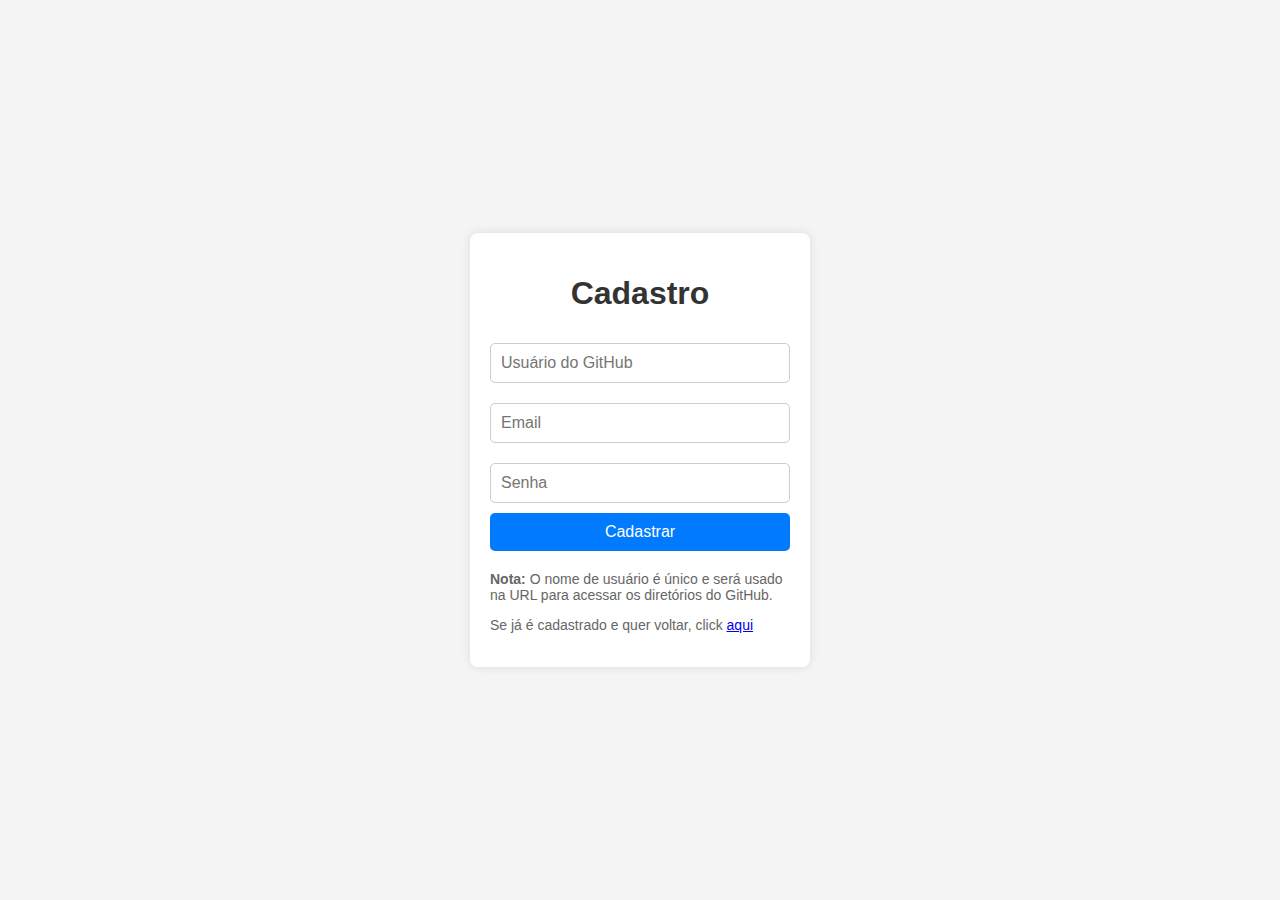
<file: cadastro.html>
<!DOCTYPE html>
<html lang="pt-BR">
  <head>
    <meta charset="UTF-8" />
    <meta name="viewport" content="width=device-width, initial-scale=1.0" />
    <title>Cadastro</title>
    <link rel="stylesheet" href="./css/cadastro_login.css" />
  </head>
  <body>
    <div class="container">
      <h1>Cadastro</h1>
      <form id="cadastroForm">
        <span id="cadastroFeedback" class="error"></span>
        <input
          type="text"
          id="user_gh"
          name="user_gh"
          placeholder="Usuário do GitHub"
          required
        />
        <span id="imgGithub" class="img-github"></span>
        <span id="usernameFeedback" class="error"></span>
        <input
          type="email"
          id="email"
          name="email"
          placeholder="Email"
          required
        />
        <input
          type="password"
          id="password"
          name="password"
          placeholder="Senha"
          required
        />
        <button type="submit" class="button">Cadastrar</button>
      </form>
      <div class="info">
        <p>
          <strong>Nota:</strong> O nome de usuário é único e será usado na URL
          para acessar os diretórios do GitHub.
        </p>
        <p>
          Se já é cadastrado e quer voltar, click <a href="index.html">aqui</a>
        </p>
      </div>
    </div>

    <script src="./js/AjaxRequest.js"></script>
    <script src="./js/cadastro.js"></script>
  </body>
</html>
</file>
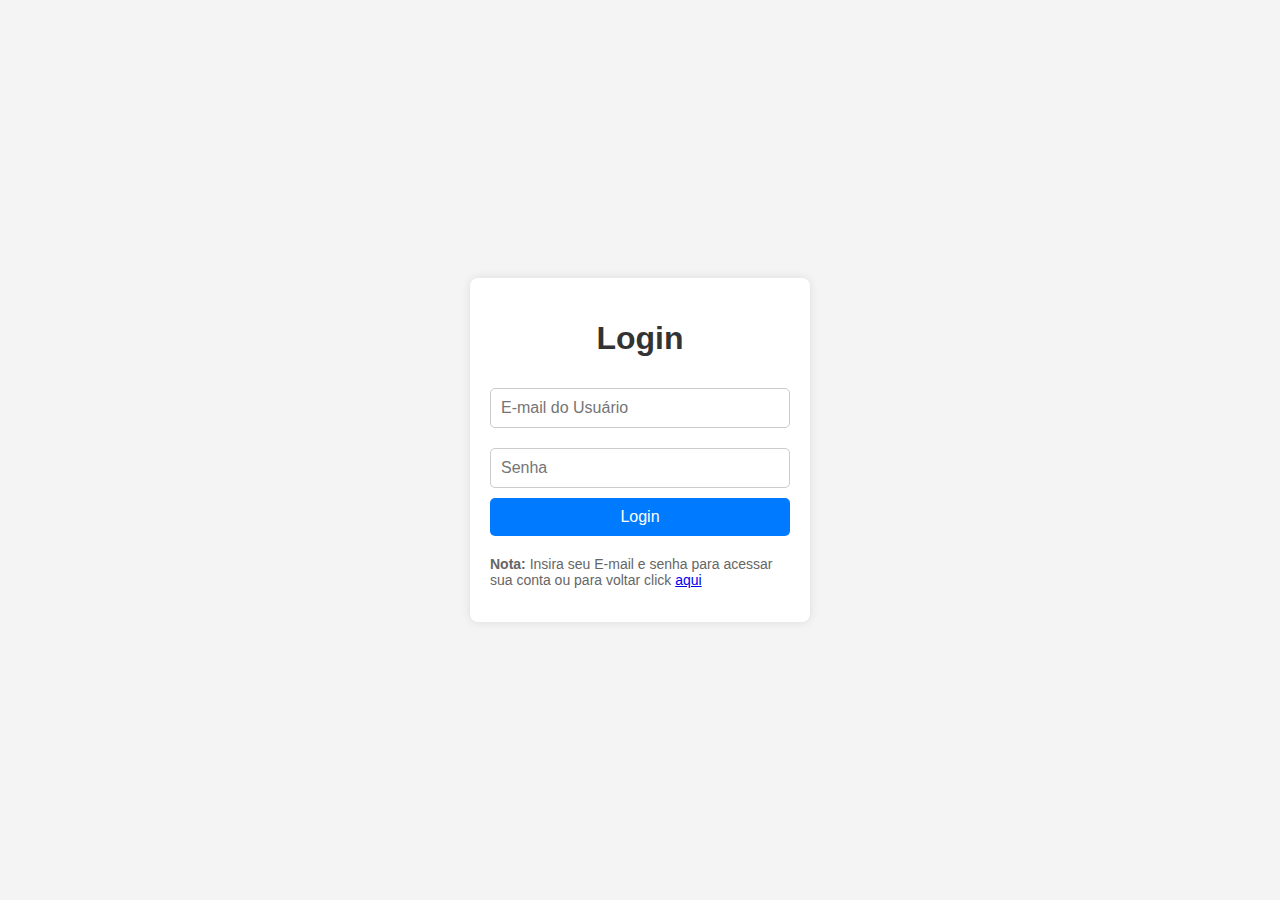
<file: login.html>
<!DOCTYPE html>
<html lang="pt-BR">
  <head>
    <meta charset="UTF-8" />
    <meta name="viewport" content="width=device-width, initial-scale=1.0" />
    <title>Login</title>
    <link rel="stylesheet" href="./css/cadastro_login.css" />
  </head>
  <body>
    <div class="container">
      <h1>Login</h1>
      <form id="loginForm">
        <input
          type="email"
          id="email"
          name="email"
          placeholder="E-mail do Usuário"
          required
        />
        <input
          type="password"
          id="senha"
          name="senha"
          placeholder="Senha"
          required
        />
        <button type="submit" class="button">Login</button>
      </form>
      <div class="info">
        <p>
          <strong>Nota:</strong> Insira seu E-mail e senha para acessar sua
          conta ou para voltar click <a href="index.html">aqui</a>
        </p>
      </div>
      <span id="loginFeedback" class="error"></span>
    </div>

    <script src="./js/AjaxRequest.js"></script>
    <script src="./js/login.js"></script>
  </body>
</html>
</file>
<file: css/cadastro_login.css>
body {
  font-family: Arial, sans-serif;
  background-color: #f4f4f4;
  display: flex;
  justify-content: center;
  align-items: center;
  height: 100vh;
  margin: 0;
}
.container {
  background-color: #fff;
  padding: 20px;
  border-radius: 8px;
  box-shadow: 0 0 10px rgba(0, 0, 0, 0.1);
  text-align: center;
  width: 300px;
}
h1 {
  color: #333;
}
form {
  display: flex;
  flex-direction: column;
}
input {
  margin: 10px 0;
  padding: 10px;
  font-size: 16px;
  border: 1px solid #ccc;
  border-radius: 5px;
}
.button {
  padding: 10px;
  font-size: 16px;
  color: #fff;
  background-color: #007bff;
  border: none;
  border-radius: 5px;
  cursor: pointer;
}
.button:hover {
  background-color: #0056b3;
}
.info {
  margin-top: 20px;
  color: #666;
  font-size: 14px;
  text-align: left;
}
.error {
  color: red;
  font-size: 14px;
}
.success {
  color: green;
  font-size: 14px;
}
</file>
